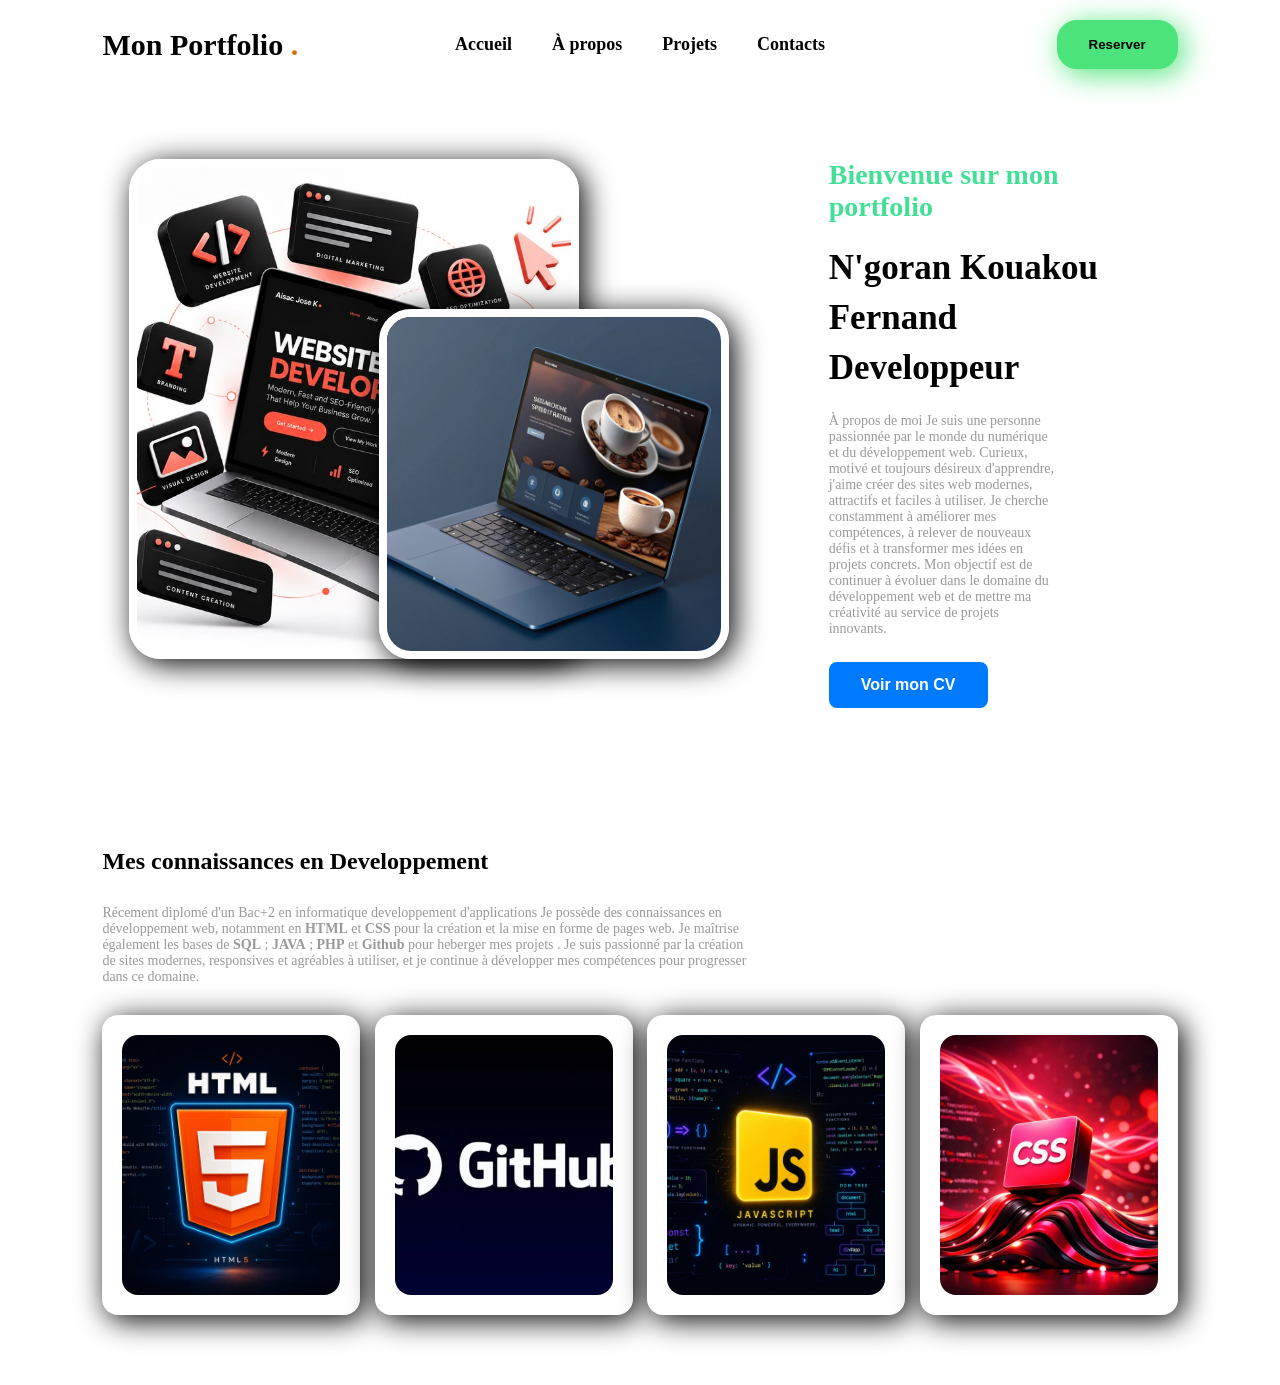
<file: index.html>
<!DOCTYPE html>
<html lang="fr">
<head>
    <meta charset="UTF-8">
    <meta name="viewport" content="width=device-width, initial-scale=1.0">
    <title> Mon Portfolio </title>
    <link rel="stylesheet" href="eudes.css">
</head>

<body>
    <script src="js/script.js"></script>
    <header>
        <div class="logo-div">

            <div class="logo">
                <p>Mon Portfolio  <span>.</span></p>
            </div>

        </div>
        <ul>
            <li><a href="#">Accueil</a></li>
            <li><a href="#">À propos</a></li>
            <li><a href="#">Projets</a></li>
            <li><a href="#">Contacts</a></li>
        </ul>

        <div class="btn-header">
            <button class="btn">
                <span>Reserver</span>
            </button>
        </div>

    </header>
    <section class="home-section">

       <div class="left">
            <img class="left-image-1" src="./img/e101f0f5a20f12bd1477882aa2010219.jpg" alt="">
             <img class="left-image-2" src="./img/aa.jpg" alt="">                                                                                
        </div>
        <div class="right">

            <div>
                <span class="text-right">Bienvenue sur mon portfolio</span>
                <h1>N'goran Kouakou Fernand<br>Developpeur </h1>
                <p>À propos de moi Je suis une personne passionnée par le monde du numérique et du développement web.
                     Curieux, motivé et toujours désireux d'apprendre, j'aime créer des sites web modernes, attractifs
                     et faciles à utiliser. Je cherche constamment à améliorer mes compétences, à relever de nouveaux défis 
                     et à transformer mes idées en projets concrets. Mon objectif est de continuer à évoluer dans le domaine
                      du développement web et de mettre ma créativité au service de projets innovants.</p>

                <div class="buttons">
                    <button><a href="">Voir mon CV</a></button>
                </div>

            </div>

        </div>

    </section>
    <section class="destinations">
        <h1 class="title">Mes connaissances en Developpement  </h1>
        <div class="desc-button">
            <p class="small-desc">
               Récement diplomé d'un Bac+2 en informatique developpement d'applications Je possède des
                connaissances en développement web, notamment en <strong>HTML</strong> et <strong>CSS</strong> pour la création et la mise
                en forme de pages web. Je maîtrise également les bases de <strong>SQL</strong> ; <strong>JAVA</strong> ; <strong>PHP</strong> et <strong>Github</strong> pour
                heberger mes projets . Je suis passionné par la création de sites modernes, responsives et
                 agréables à utiliser, et je continue à développer mes compétences pour progresser dans ce domaine.
            </p>
            <div class="buttons">
            </div>
        </div>
        <div class="gallerie">
            <div class="image">
                <img class="left-image-1" src="./img/html.jpg" alt="">
                <div class="description">
                    <h2> HTML </h2>
                    <p>HTML est un langage de balisage qui permet de structurer le contenu des pages web en organisant les  éléments d'un site.</p>

                </div>
            </div>
            <div class="image">
                <img class="left-image-1" src="./img/github.jpg" alt="">
                <div class="description">
                    <h2>GITHUB</h2>
                    <p>GitHub est une plateforme qui permet de gérer, sauvegarder et partager des projets de développement web tout en facilitant le travail collaboratif.</p>

                </div>
            </div>
            <div class="image">
                <img class="left-image-1" src="./img/javas.jpg" alt="">
                <div class="description">
                    <h2>JAVASCRIPT</h2>
                    <p>JavaScript est un langage de programmation qui permet de rendre les pages web interactives et dynamiques en ajoutant des fonctionnalités.</p>

                </div>
            </div>
            <div class="image">
                <img class="left-image-1" src="./img/css.jpg" alt="">
                <div class="description">
                    <h2>CSS</h2>
                    <p>CSS est un langage de style qui permet de personnaliser l'apparence des pages web en ajoutant des couleurs, des animations, des mises en page. </p>
                </div>
            </div>

        </div>
    </section>
    
</body>

</html>
</file>
<file: eudes.css>
* {
    margin: 0;
    padding: 0;
    box-sizing: border-box;
}
body{
    background-color:#fff; 
}

header{
    padding:20px 8%; 
}
section{
    padding:70px 8%;
}
header{
    display :flex;
    justify-content: space-between;
    align-items: center;
    width: 100%;
}

.logo{
    font-size: 30px;
    font-weight: bold;
}
.logo-div{
    width:30%;   
}
.logo span{
    color:rgb(206, 114, 8);
}
ul{
    display:flex;
    list-style:none;
    justify-content: center;
    width: 40%;
}
ul li{
    padding: 10px 20px;
}
ul li a{
    text-decoration: none;
    font-weight: bold;
    color: #000000;
    font-size: 18px;
    transition:0.5s;
}
ul li a:hover{
    background-color: #4ce47a;
    padding:15px;
    color:#000;
    font-weight: bold;
    border-radius:20px;
}
.btn-header{
    width: 30%;
    display: flex;
    justify-content: flex-end;
}
.buttons {
    margin-top: 25px;
}

.buttons button {
    background: #007bff;
    border: 2px solid #007bff;
    border-radius: 8px;
    padding: 12px 30px;
    cursor: pointer;
    transition: all 0.3s ease;
}

.buttons button a {
    color: white;
    text-decoration: none;
    font-size: 16px;
    font-weight: 600;
}

.buttons button:hover {
    background: transparent;
    transform: translateY(-3px);
    box-shadow: 0 5px 15px rgba(0, 123, 255, 0.3);
}

.buttons button:hover a {
    color: #007bff;
}
.btn{
    color: #000000;
    background-color: #4ce47a;
    border: 2px solid #4ce47a;
    padding: 15px 30px;
    border-radius: 20px;
    font-weight: bold;
    cursor: pointer;
    box-shadow: 5px 5px 30px #4ce47a;
    transition: 0.5s;
}
.btn:hover {
    background-color: #fff;
    color: #4ce47a;
    transform: rotate(5deg);
}
.btn i {
    margin-right: 5px;
}
.home-section{
    display:flex;
    justify-content: center;
    width: 100%;
}
.home-section .left {
    position: relative;
    height: 500px;
    width: 600px;
}
.home-section .left img{
    position: absolute;
    object-fit: cover;
    border:8px solid #fff;
    box-shadow: 5px 5px 30px #020202;
    border-radius: 2rem;
}
.home-section .left-image-1{
    width: 450px;
    height: 500px;
    transition:0.5s;
}
.home-section .left-image-2{
    width: 350px;
    height: 350px;
    top: 150px;
    left: 250px;
    transition:0.5s;
}
.home-section .left-image-1:hover{
    transform:scale(1.1) rotate(8deg);
   
}
.home-section .left-image-2:hover{
    transform:scale(1.1) rotate(-8deg); 
}
.right{
    width: 30%;
    margin-left: 100px;
    display:flex;
    align-items: center;
    justify-content: center;
}
.right .text-right{
    color: #42e096;
    font-weight: bold;
    font-size: 28px;
}
.right h1{
    font-size: 35px;
    margin: 20px 0;
    font-weight:bold;
    line-height:50px;
}
.right p {
    margin-bottom: 25px;
    color:#999;
    width:70%;
    font-size:14px;
    
}
.destination .title{
    font-size: 30px;
}
.desc-button {
    display:flex;
    justify-content: space-between;
    margin:30px 0;
}
.destinations .small-desc{
    color:#999;
    width: 60%;
    font-size:14px;
}
.destinations .gallerie .image{
    width:24%;
    height:300px;
    border-radius:1rem;
    box-shadow: 5px 5px 30px #020202;
    overflow:hidden;
    position:relative;
    cursor:pointer;
    background-color:#fff;
    padding: 20px;
   
}
.destinations .gallerie .image img {
    object-fit: cover;
    height:100%;
    width:100%;
    border-radius:1rem;
    transition:0.5s; 
}
.destinations .gallerie {
    display:flex;
    justify-content: space-between;
}
.destinations .gallerie .description {
    transform:translateY(350px);
    background-color: #f6faf7;
    padding:20px;
    text-align:center;
    transition:0.5s;
}
.destinations .gallerie .description h1{
    font-size: 20px;
    margin-bottom: 10px;
}
.destinations .gallerie .description p{
    font-size: 14px;
    color:#999;
}

.destinations .gallerie .image:hover .description {
    transform:translateY(-120px);
}
.destinations .gallerie .image:hover img{
    transform:scale(1.1);
}
</file>
